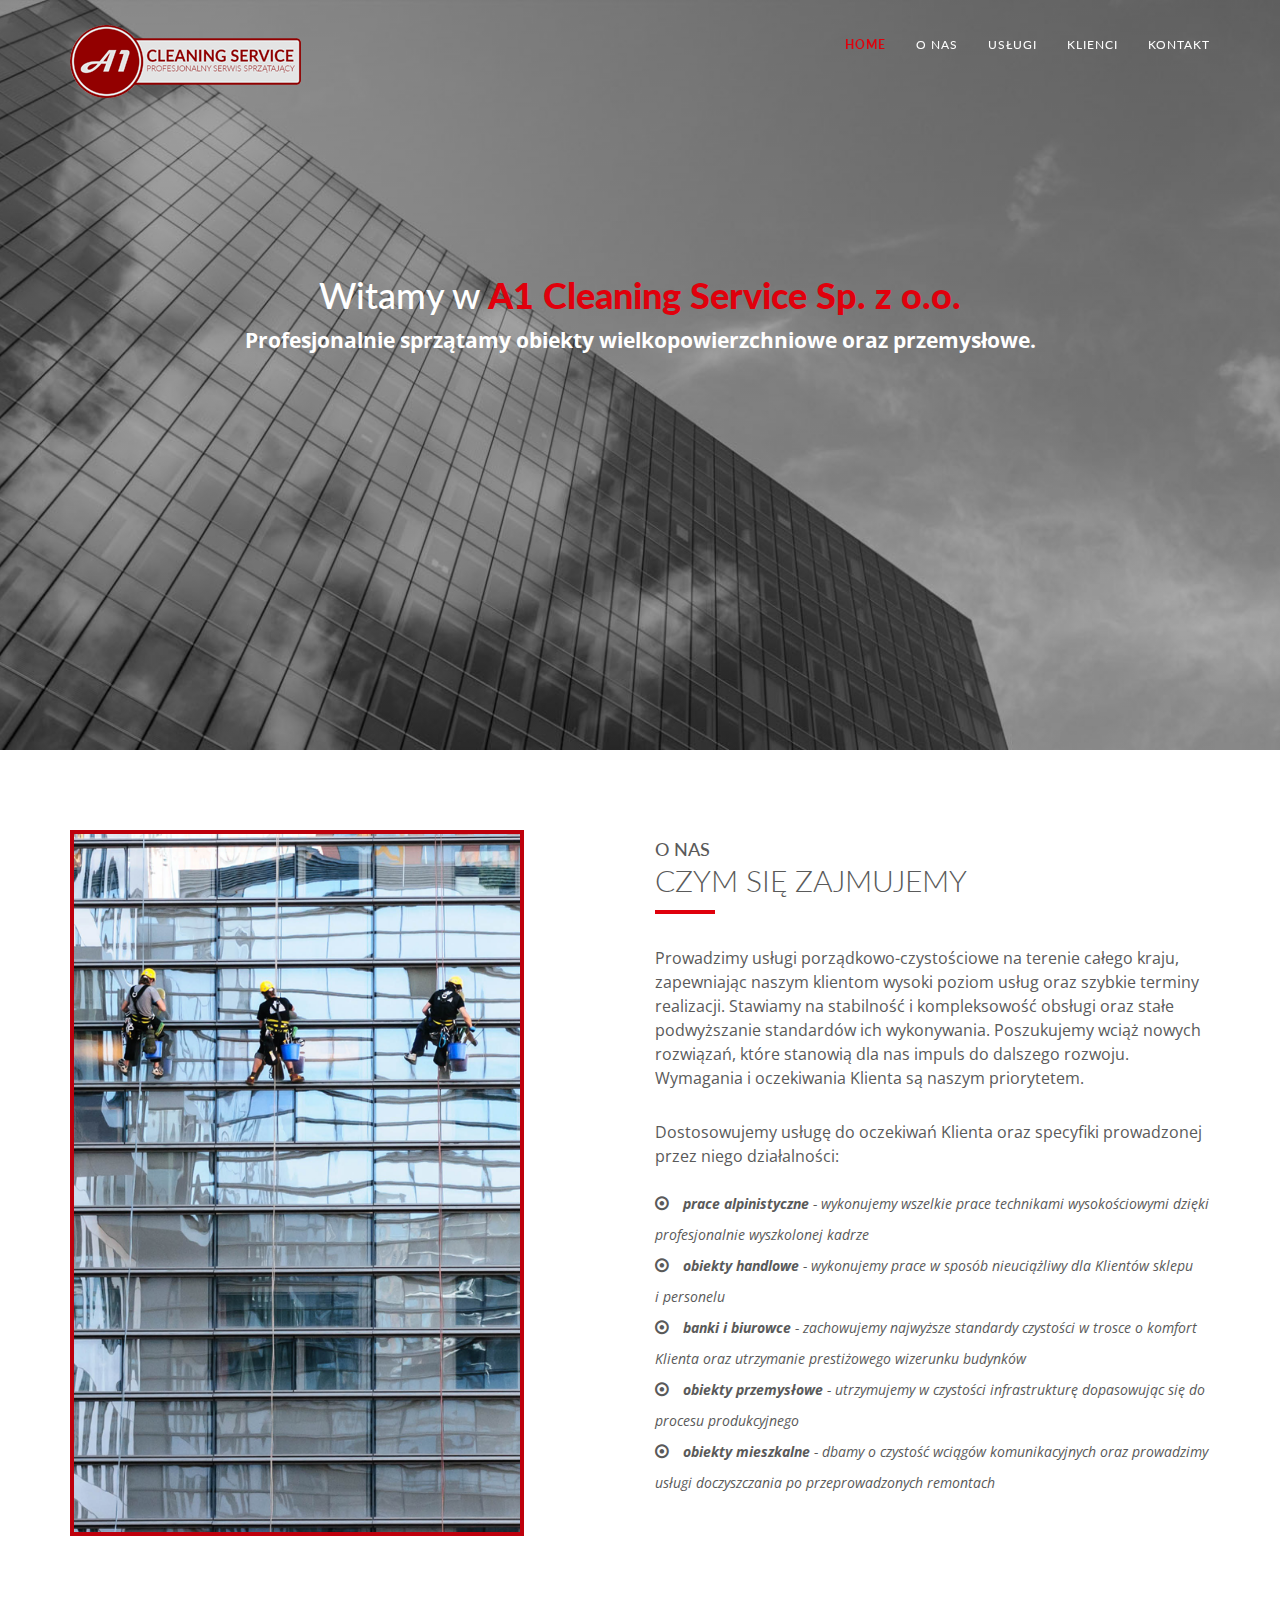
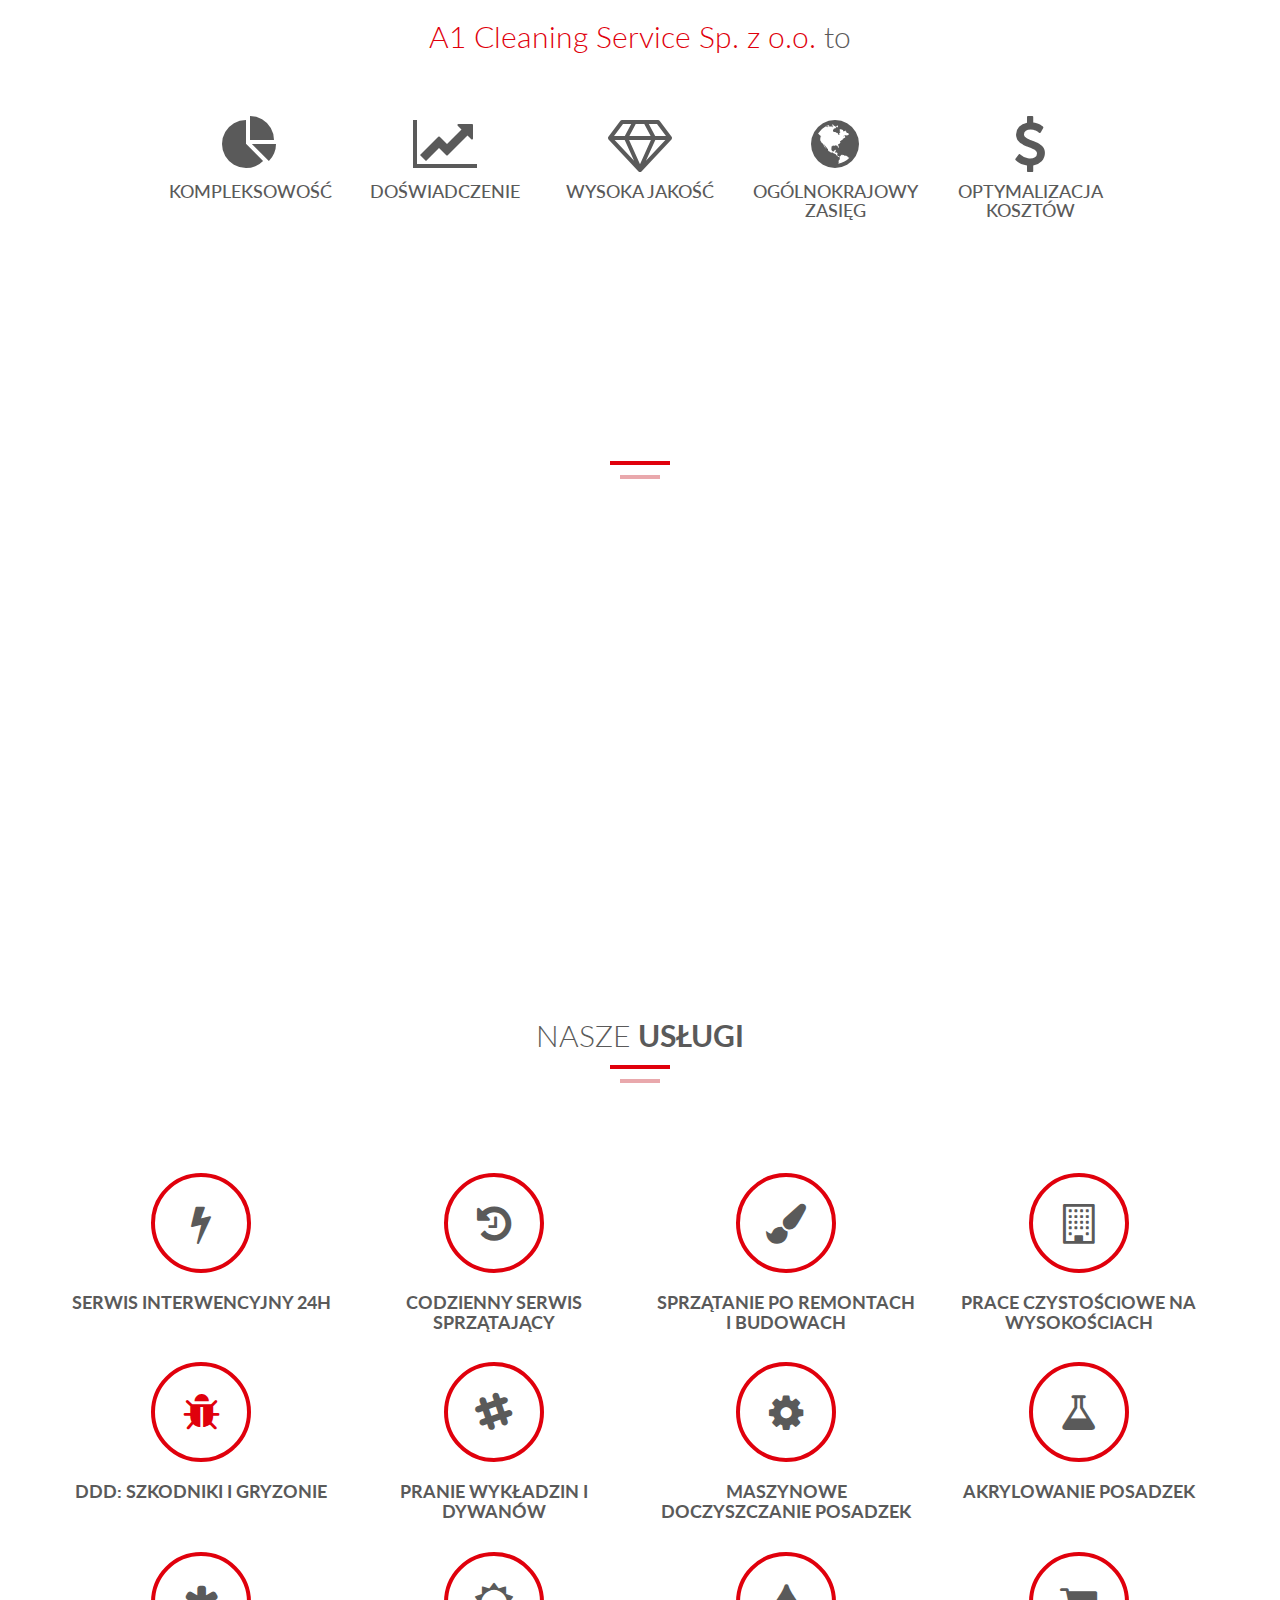
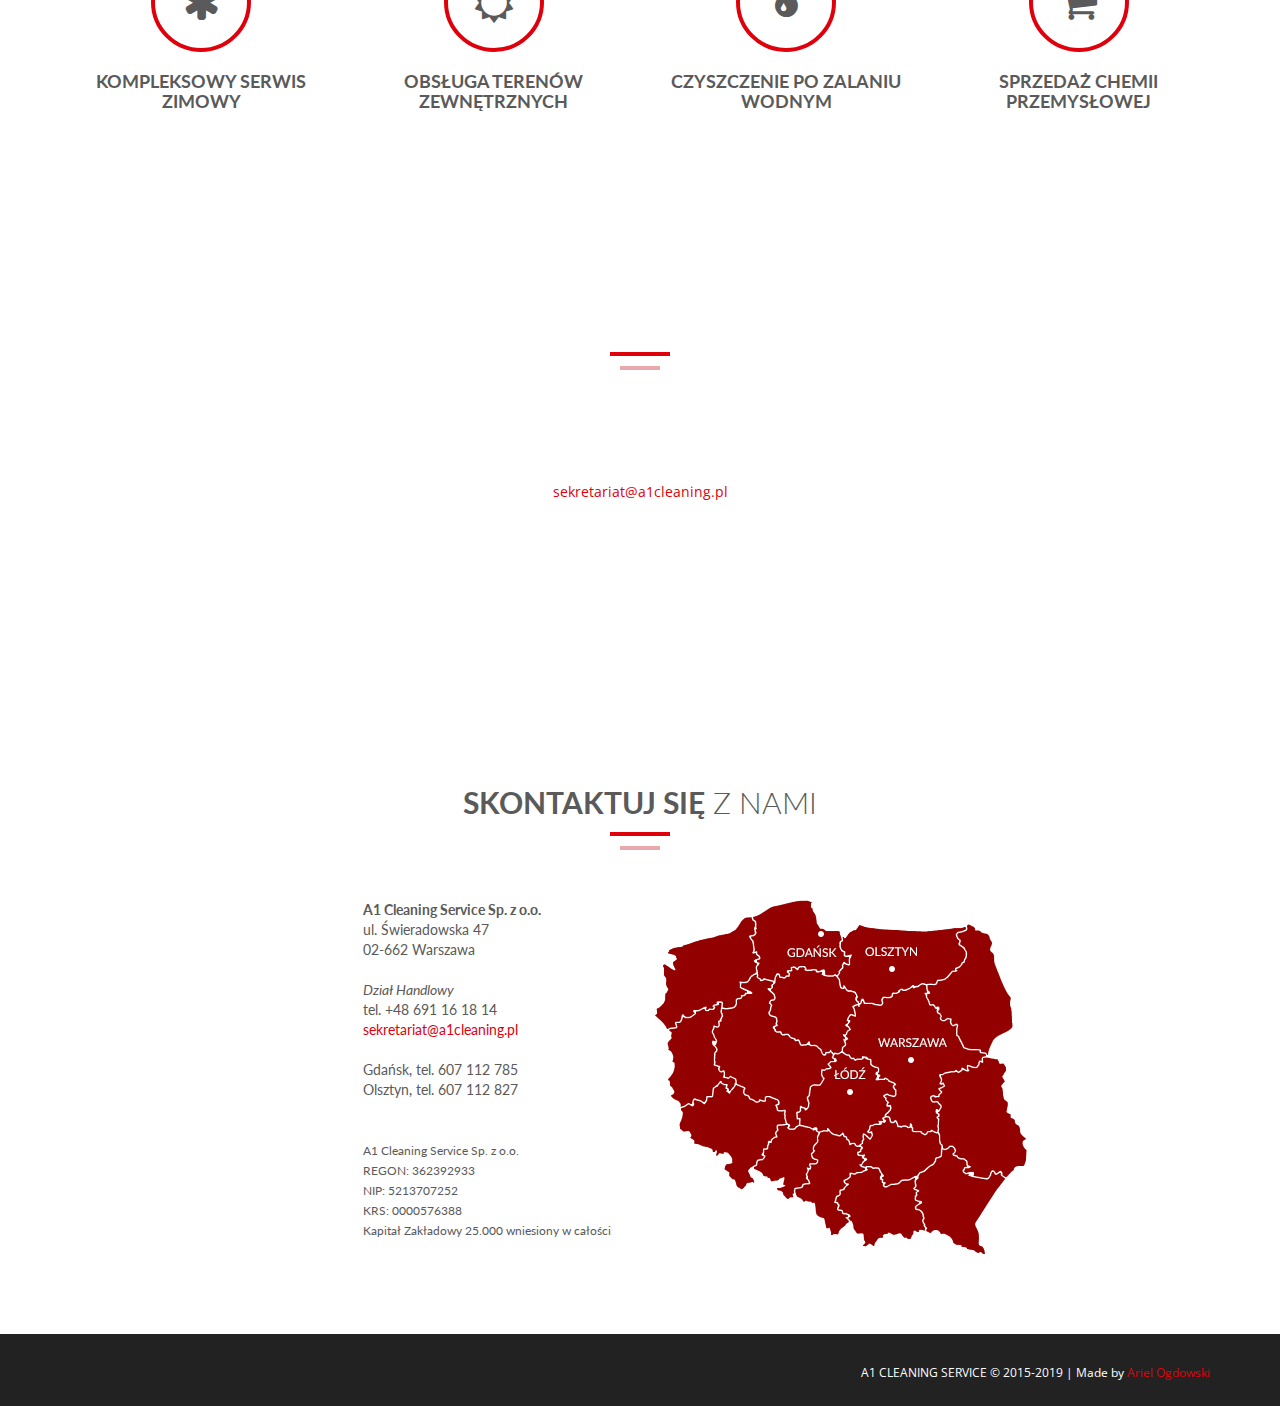
<file: index.html>
<!DOCTYPE html>
<html lang="pl">
  <head>
    <!-- Basic Page Needs
    ================================================== -->
    <meta charset="utf-8">
    <!--[if IE]><meta http-equiv="x-ua-compatible" content="IE=9" /><![endif]-->
    <meta name="viewport" content="width=device-width, initial-scale=1, maximum-scale=1, user-scalable=no">
    <title>A1 Cleaning Service Sp. z o.o.</title>
    <meta name="description" content="A1 Cleaning Service. Profesjonalnie sprzątamy obiekty wielkopowierzchniowe oraz przemysłowe">
    <meta name="keywords" content="sprzątanie, warszawa, serwis, sprzątający, 24H, mycie okien, akrylowanie, mycie, firma sprzątająca, sprzątanie interwencyjne">
    <meta name="author" content="Ariel Ogdowski">

    <!-- Favicons
    ================================================== -->
    <link rel="shortcut icon" href="img/favicon.ico" type="image/x-icon">

    <!-- Bootstrap -->
    <link rel="stylesheet" type="text/css"  href="css/bootstrap.css">
    <link rel="stylesheet" type="text/css" href="fonts/font-awesome/css/font-awesome.css">

    <!-- Stylesheet
    ================================================== -->
    <link rel="stylesheet" type="text/css"  href="css/style.css">
    <link rel="stylesheet" type="text/css" href="css/responsive.css">

    <link href='http://fonts.googleapis.com/css?family=Lato:100,300,400,700,900,100italic,300italic,400italic,700italic,900italic&subset=latin,latin-ext' rel='stylesheet' type='text/css'>
    <link href='http://fonts.googleapis.com/css?family=Open+Sans:300italic,400italic,600italic,700italic,800italic,700,300,600,800,400&subset=latin,latin-ext' rel='stylesheet' type='text/css'>

    <script type="text/javascript" src="js/modernizr.custom.js"></script>

    <!-- HTML5 shim and Respond.js for IE8 support of HTML5 elements and media queries -->
    <!-- WARNING: Respond.js doesn't work if you view the page via file:// -->
    <!--[if lt IE 9]>
      <script src="https://oss.maxcdn.com/html5shiv/3.7.2/html5shiv.min.js"></script>
      <script src="https://oss.maxcdn.com/respond/1.4.2/respond.min.js"></script>
    <![endif]-->
  </head>
  <body>
    <!-- Navigation
    ==========================================-->
    <nav id="tf-menu" class="navbar navbar-default navbar-fixed-top">
      <div class="container">
        <!-- Brand and toggle get grouped for better mobile display -->
        <div class="navbar-header">
          <button type="button" class="navbar-toggle collapsed" data-toggle="collapse" data-target="#bs-example-navbar-collapse-1">
            <span class="sr-only">Toggle navigation</span>
            <span class="icon-bar"></span>
            <span class="icon-bar"></span>
            <span class="icon-bar"></span>
          </button>
          <a class="navbar-brand" href="index.html"><img src="img/logo.png"></a>
        </div>

        <!-- Collect the nav links, forms, and other content for toggling -->
        <div class="collapse navbar-collapse" id="bs-example-navbar-collapse-1">
          <ul class="nav navbar-nav navbar-right">
            <li><a href="#tf-home" class="page-scroll color-light">Home</a></li>
            <li><a href="#tf-about" class="page-scroll color-light">O nas</a></li>
            <li><a href="#tf-services" class="page-scroll color-light">Usługi</a></li>
            <li><a href="#tf-clients" class="page-scroll color-light">Klienci</a></li>
            <li><a href="#tf-contact" class="page-scroll color-light">Kontakt</a></li>
          </ul>
        </div><!-- /.navbar-collapse -->
      </div><!-- /.container-fluid -->
    </nav>

    <!-- Home Page
    ==========================================-->
    <div id="tf-home" class="text-center">
        <div class="overlay">
            <div class="content header1">
                <h1>Witamy w <strong><span class="color-light">A1 Cleaning Service Sp. z o.o.</span></strong></h1>
                <p class="lead">
                    <strong>Profesjonalnie sprzątamy obiekty wielkopowierzchniowe oraz przemysłowe.</strong><br>
                </p>
            </div>
        </div>
    </div>

    <!-- About Us Page
    ==========================================-->
    <div id="tf-about">
        <div class="container">
            <div class="row">
                <div class="col-md-6">
                    <img src="img/02.png" class="img-responsive">
                </div>
                <div class="col-md-6">
                    <div class="about-text">
                        <div class="section-title">
                            <h4>O nas</h4>
                            <h2>Czym się zajmujemy</h2>
                            <hr>
                            <div class="clearfix"></div>
                        </div>

                        <p class="intro">Prowadzimy usługi porządkowo-czystościowe na terenie całego kraju,
                            zapewniając naszym klientom wysoki poziom usług oraz szybkie terminy realizacji.
                            Stawiamy na stabilność i kompleksowość obsługi oraz stałe podwyższanie standardów ich wykonywania.
                            Poszukujemy wciąż nowych rozwiązań, które stanowią dla nas impuls do dalszego rozwoju.
                            Wymagania i oczekiwania Klienta są naszym priorytetem.</p>
                        <ul class="about-list">
                            <p class="intro">Dostosowujemy usługę do oczekiwań Klienta oraz specyfiki prowadzonej przez niego działalności:</p><br>

                            <li>
                                <span class="fa fa-dot-circle-o"></span>
                                <small><em><strong>prace alpinistyczne</strong> - wykonujemy wszelkie prace technikami wysokościowymi dzięki profesjonalnie wyszkolonej kadrze</em></small>
                            </li>
                            <li>
                                <span class="fa fa-dot-circle-o"></span>
                                <small><em><strong>obiekty handlowe</strong> - wykonujemy prace w sposób nieuciążliwy dla Klientów sklepu i personelu</em></small>
                            </li>
                            <li>
                                <span class="fa fa-dot-circle-o"></span>
                                <small><em><strong>banki i biurowce</strong> - zachowujemy najwyższe standardy czystości w trosce o komfort Klienta oraz utrzymanie prestiżowego wizerunku budynków</em></small>
                            </li>
                            <li>
                                <span class="fa fa-dot-circle-o"></span>
                                <small><em><strong>obiekty przemysłowe</strong> - utrzymujemy w czystości infrastrukturę dopasowując się do procesu produkcyjnego</em></small>
                            </li>
                            <li>
                                <span class="fa fa-dot-circle-o"></span>
                                <small><em><strong>obiekty mieszkalne</strong> - dbamy o czystość wciągów komunikacyjnych oraz prowadzimy usługi doczyszczania po przeprowadzonych remontach</em></small>
                            </li>

                        </ul>
                    </div>
                </div>

                <div class="col-md-12 text-center">
                    <br><br><br>
                    <div class="section-title center">
                    <h2 class="caps"><span class="color">A1 Cleaning Service Sp. z o.o.</span> to</h2>
                    </div>
                    <br><br>
                    <div class="row">
                        <div class="col-md-2 col-md-offset-1 col-sm-6 service">
                            <i class="fa fa-pie-chart fa-4x"></i>
                            <h4><span>Kompleksowość</span></h4>
                        </div>

                        <div class="col-md-2 col-sm-6 service">
                            <i class="fa fa-line-chart fa-4x"></i>
                            <h4><span>Doświadczenie</span></h4>
                        </div>

                        <div class="col-md-2 col-sm-6 service">
                            <i class="fa fa-diamond fa-4x"></i>
                            <h4><span>Wysoka jakość</span></h4>
                        </div>

                        <div class="col-md-2 col-sm-6 service">
                            <i class="fa fa-globe fa-4x"></i>
                            <h4><span>Ogólnokrajowy zasięg</span></h4>
                        </div>

                        <div class="col-md-2 col-sm-6 service">
                            <i class="fa fa-usd fa-4x"></i>
                            <h4><span>Optymalizacja kosztów</span></h4>
                        </div>
                    </div>
                </div>
            </div>
        </div>
    </div>

    <!-- Virtues Page
    ==========================================-->
    <div id="tf-virtues" class="text-center">
        <div class="overlay">
            <div class="container">
                <div class="section-title center">
                    <h2>Nasze <strong>atuty</strong></h2>
                    <div class="line">
                        <hr>
                    </div>
                <div class="clearfix"></div>
            </div>
            <div class="space"></div>
            <div class="row">
                <div class="col-md-4 col-sm-12 service">
                    <i class="fa fa-users fa-4x"></i>
                    <h4><strong>Pracownicy</strong></h4>
                    <p>Szczególną wagę przykładamy do naboru, szkolenia, motywowania i
                        nadzorowania pracowników wykonujących usługi. Dysponujemy odpowiednią
                        kadrą kierowniczą, a wszyscy pracownicy przechodzą szkolenia
                        teoretyczne i praktyczne. Bezpośredni nadzór nad pracownikami
                        umożliwia sprawne zarządzanie usługą i szybkie rozwiązywanie wszelkich
                        problemów organizacyjnych.</p>
                </div>

                <div class="col-md-4 col-sm-12 service">
                    <i class="fa fa-graduation-cap fa-4x"></i>
                    <h4><strong>Szkolenia</strong></h4>
                    <p>Dobór odpowiedniej kadry pracowniczej jest dla nas priorytetem,
                        gdyż to oni wykonują bezpośrednio usługę lub ją nadzorują.
                        Aby zwiększać swą wiedzę są cyklicznie szkoleni z zakresu technologii,
                        a ich praca poddawana jest ciągłej kontroli.</p>
                </div>

                <div class="col-md-4 col-sm-12 service">
                    <i class="fa fa-cogs fa-4x"></i>
                    <h4><strong>Technologia</strong></h4>
                    <p>Opracowaliśmy standardy i normy dla wykonywanych usług porządkowo-czystościowych,
                        zawierają one wytyczne  co podnosi efektywność i sprawność świadczonych usług.
                        Dysponujemy odpowiednimi urządzeniami co umożliwia wykonywanie zaawansowanych technologicznie usług.</p>
                </div>

            </div>

            </div>
        </div>
    </div>

    <!-- Services Section
    ==========================================-->
    <div id="tf-services" class="text-center">
        <div class="container">
            <div class="section-title center">
                <h2>Nasze <strong>usługi</strong></h2>
                <div class="line">
                    <hr>
                </div>
                <div class="clearfix"></div>
                </div>
            <div class="space"></div>
            <div class="row">
                <div class="col-md-3 col-sm-6 service">
                    <i class="fa fa-bolt"></i>
                    <h4><strong>Serwis interwencyjny 24h</strong></h4>
                </div>

                <div class="col-md-3 col-sm-6 service">
                    <i class="fa fa-history"></i>
                    <h4><strong>Codzienny serwis sprzątający</strong></h4>
                </div>

                <div class="col-md-3 col-sm-6 service">
                    <i class="fa fa-paint-brush"></i>
                    <h4><strong>Sprzątanie po remontach i budowach</strong></h4>
                </div>

                <div class="col-md-3 col-sm-6 service">
                    <i class="fa fa-building-o"></i>
                    <h4><strong>Prace czystościowe na wysokościach</strong></h4>
                </div>
            </div>
            <br>
            <div class="row">
                <a class="symbol-link" href="uslugi/ddd.html">
                    <div class="col-md-3 col-sm-6 service">
                        <i class="fa fa-bug" data-toggle="tooltip" data-placement="top" title="Kliknij by dowiedzieć się więcej"></i>
                        <h4 class="grey"><strong>DDD: Szkodniki i gryzonie</strong></h4>
                    </div>
                </a>
                <div class="col-md-3 col-sm-6 service">
                    <i class="fa fa-slack"></i>
                    <h4><strong>Pranie wykładzin i dywanów</strong></h4>
                </div>
                <div class="col-md-3 col-sm-6 service">
                    <i class="fa fa-cog"></i>
                    <h4><strong>Maszynowe doczyszczanie posadzek</strong></h4>
                </div>
                <div class="col-md-3 col-sm-6 service">
                    <i class="fa fa-flask"></i>
                    <h4><strong>Akrylowanie posadzek</strong></h4>
                </div>
                </div>
            <br>
            <div class="row">
                <div class="col-md-3 col-sm-6 service">
                    <i class="fa fa-asterisk"></i>
                    <h4><strong>Kompleksowy serwis zimowy</strong></h4>
                </div>
                <div class="col-md-3 col-sm-6 service">
                    <i class="fa fa-sun-o"></i>
                    <h4><strong>Obsługa terenów zewnętrznych</strong></h4>
                </div>
                <div class="col-md-3 col-sm-6 service">
                    <i class="fa fa-tint"></i>
                    <h4><strong>Czyszczenie po zalaniu wodnym</strong></h4>
                </div>
                <div class="col-md-3 col-sm-6 service">
                    <i class="fa fa-shopping-cart"></i>
                    <h4><strong>Sprzedaż chemii przemysłowej</strong></h4>
                </div>
            </div>

        </div>
    </div>

    <!-- Clients Section
    ==========================================-->
    <div id="tf-clients" class="text-center">
        <div class="overlay">
            <div class="container">

                <div class="section-title center">
                    <h2><strong>Nasi Klienci</strong> w grupie finansowej</h2>
                    <div class="line">
                        <hr>
                    </div>

                </div>
                <br><br>
                <p>Naszymi klientami są firmy ogólnopolskie dla których kompleksowo
                czyścimy obiekty wielkopowierzchniowe i przemysłowe.</p>
                <p>Dokładna lista klientów dostępna dla zainteresowanych
                    <br>
                    <a href="mailto:sekretariat@a1cleaning.pl" class="color-light">sekretariat@a1cleaning.pl</a>
                    </p>
                <br><br>
                <p></p>
                <!--<div class="row">-->
                    <!--<div class="col-md-3 col-sm-6 service">-->
                        <!--<img src="img/client/01.png">-->
                    <!--</div>-->

                    <!--<div class="col-md-3 col-sm-6 service">-->
                        <!--<img src="img/client/02.png">-->
                    <!--</div>-->

                    <!--<div class="col-md-3 col-sm-6 service">-->
                        <!--<img src="img/client/03.png">-->
                    <!--</div>-->

                    <!--<div class="col-md-3 col-sm-6 service">-->
                        <!--<img src="img/client/04.png">-->
                    <!--</div>-->
                <!--</div>-->
                <br><br>
            </div>
        </div>
    </div>

    <!-- Contact Section
    ==========================================-->
    <div id="tf-contact" class="text-center">
        <div class="container">

            <div class="row">
                <div class="col-md-12">
                    <div class="section-title center">
                        <h2><strong>Skontaktuj się</strong> z nami</h2>
                        <div class="line">
                            <hr>
                        </div>
                        <div class="clearfix"></div>
                    </div>
                </div>
                <div class="col-md-3 col-md-offset-3">
                    <div class="contact-box text-left">
						<b>A1 Cleaning Service Sp. z o.o.</b><br>
						ul. Świeradowska 47<br>
                        02-662 Warszawa<br>
                        <br>
                        <em>Dział Handlowy</em><br>
						tel. +48 691 16 18 14<br>
                        <a href="mailto:sekretariat@a1cleaning.pl">sekretariat@a1cleaning.pl</a><br>
                        <br>
                        Gdańsk, tel. 607 112 785<br>
                        Olsztyn, tel. 607 112 827<br>
                    <br><br>
                    <small>A1 Cleaning Service Sp. z o.o.<br>
                        REGON: 362392933<br>
                        NIP: 5213707252 <br>
                        KRS: 0000576388<br>
                        Kapitał Zakładowy 25.000 wniesiony w całości
                    </small>
                    </div>
                </div>

                <div class="col-md-3">

                    <img src="img/mapka.png">

                </div>
            </div>

        </div>
    </div>

    <nav id="footer">
        <div class="container">
            <div class="pull-right fnav">
                <p>A1 CLEANING SERVICE © 2015-2019
                    <span class="no-break"> | </span>
                    <span class="break"></span>
                    Made by <a href="http://ari.pm" class="color-light">Ariel Ogdowski</a></p>
            </div>
        </div>
    </nav>


    <!-- jQuery (necessary for Bootstrap's JavaScript plugins) -->
    <script src="https://ajax.googleapis.com/ajax/libs/jquery/1.11.1/jquery.min.js"></script>
    <script type="text/javascript" src="js/jquery.1.11.1.js"></script>
    <script type="text/javascript" src="js/bootstrap.js"></script>
    <script type="text/javascript" src="js/SmoothScroll.js"></script>

    <!-- Javascripts
    ================================================== -->
    <script type="text/javascript" src="js/main.js"></script>

  </body>
</html>
</file>
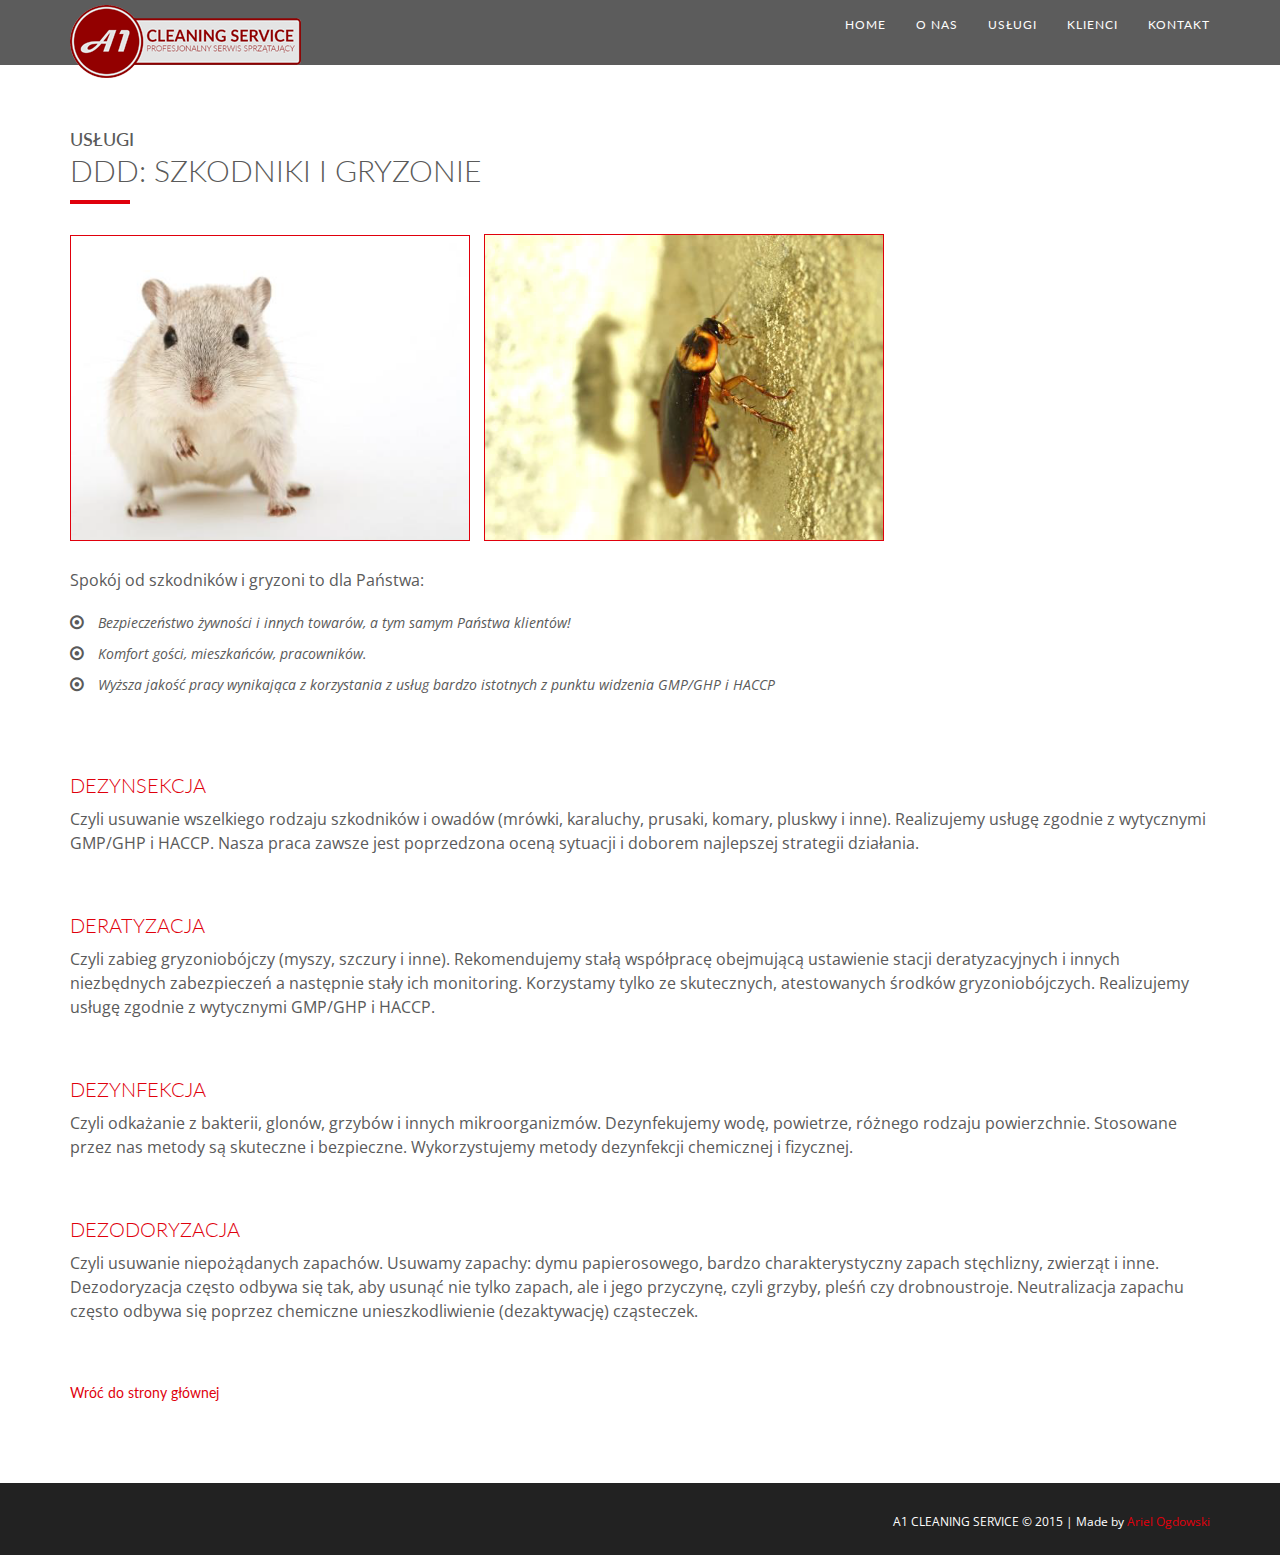
<file: uslugi/ddd.html>
<!DOCTYPE html>
<html lang="pl">
  <head>
    <!-- Basic Page Needs
    ================================================== -->
    <meta charset="utf-8">
    <!--[if IE]><meta http-equiv="x-ua-compatible" content="IE=9" /><![endif]-->
    <meta name="viewport" content="width=device-width, initial-scale=1, maximum-scale=1, user-scalable=no">
    <title>A1 Cleaning Service Sp. z o.o.</title>
    <meta name="description" content="A1 Cleaning Service. Profesjonalnie sprzątamy obiekty wielkopowierzchniowe oraz przemysłowe">
    <meta name="keywords" content="sprzątanie, warszawa, serwis, sprzątający, 24H, mycie okien, akrylowanie, mycie, firma sprzątająca, sprzątanie interwencyjne">
    <meta name="author" content="Ariel Ogdowski">

    <!-- Favicons
    ================================================== -->
    <link rel="shortcut icon" href="../img/favicon.ico" type="image/x-icon">

    <!-- Bootstrap -->
    <link rel="stylesheet" type="text/css"  href="../css/bootstrap.css">
    <link rel="stylesheet" type="text/css" href="../fonts/font-awesome/css/font-awesome.css">

    <!-- Stylesheet
    ================================================== -->
    <link rel="stylesheet" type="text/css"  href="../css/style.css">
    <link rel="stylesheet" type="text/css" href="../css/responsive.css">

    <link href='http://fonts.googleapis.com/css?family=Lato:100,300,400,700,900,100italic,300italic,400italic,700italic,900italic&subset=latin,latin-ext' rel='stylesheet' type='text/css'>
    <link href='http://fonts.googleapis.com/css?family=Open+Sans:300italic,400italic,600italic,700italic,800italic,700,300,600,800,400&subset=latin,latin-ext' rel='stylesheet' type='text/css'>

    <script type="text/javascript" src="../js/modernizr.custom.js"></script>

    <!-- HTML5 shim and Respond.js for IE8 support of HTML5 elements and media queries -->
    <!-- WARNING: Respond.js doesn't work if you view the page via file:// -->
    <!--[if lt IE 9]>
      <script src="https://oss.maxcdn.com/html5shiv/3.7.2/html5shiv.min.js"></script>
      <script src="https://oss.maxcdn.com/respond/1.4.2/respond.min.js"></script>
    <![endif]-->
  </head>
  <body>
    <!-- Navigation
    ==========================================-->
    <nav id="tf-menu" class="navbar navbar-default navbar-fixed-top on">
      <div class="container">
        <!-- Brand and toggle get grouped for better mobile display -->
        <div class="navbar-header">
          <button type="button" class="navbar-toggle collapsed" data-toggle="collapse" data-target="#bs-example-navbar-collapse-1">
            <span class="sr-only">Toggle navigation</span>
            <span class="icon-bar"></span>
            <span class="icon-bar"></span>
            <span class="icon-bar"></span>
          </button>
          <a class="navbar-brand" href="../index.html"><img src="../img/logo.png"></a>
        </div>

        <!-- Collect the nav links, forms, and other content for toggling -->
        <div class="collapse navbar-collapse" id="bs-example-navbar-collapse-1">
          <ul class="nav navbar-nav navbar-right">
            <li><a href="../index.html#tf-home" class="page-scroll color-light">Home</a></li>
            <li><a href="../index.html#tf-about" class="page-scroll color-light">O nas</a></li>
            <li><a href="../index.html#tf-services" class="page-scroll color-light">Usługi</a></li>
            <li><a href="../index.html#tf-clients" class="page-scroll color-light">Klienci</a></li>
            <li><a href="../index.html#tf-contact" class="page-scroll color-light">Kontakt</a></li>
          </ul>
        </div><!-- /.navbar-collapse -->
      </div><!-- /.container-fluid -->
    </nav>

    <!-- Description Page
    ==========================================-->
    <div id="tf-about">
        <div class="container">
            <div class="row">
                <div class="col-md-12">
                    <br><br>
                    <div class="section-title">
                        <h4>Usługi</h4>
                        <h2>DDD: Szkodniki i gryzonie</h2>
                        <hr>
                        <div class="clearfix"></div>
                    </div>
                    <div class="article-img "><img class="img-responsive" src="../img/ddd1.png"></div>
                    <div class="article-img "><img class="img-responsive" src="../img/ddd2.png"></div>

                    <p class="intro">Spokój od szkodników i gryzoni to dla Państwa:</p>
                    <ul class="about-list normal">

                        <li>
                            <span class="fa fa-dot-circle-o"></span>
                            <small><em>Bezpieczeństwo żywności i innych towarów, a tym samym Państwa klientów!</em></small>
                        </li>
                        <li>
                            <span class="fa fa-dot-circle-o"></span>
                            <small><em>Komfort gości, mieszkańców, pracowników.</em></small>
                        </li>
                        <li>
                            <span class="fa fa-dot-circle-o"></span>
                            <small><em>Wyższa jakość pracy wynikająca z korzystania z usług bardzo istotnych z punktu widzenia GMP/GHP i HACCP</em></small>
                        </li>

                    </ul>

                    <br><br><br>
                    <div class="section-title">
                        <h2 class="service">Dezynsekcja</h2>
                        <div class="clearfix"></div>
                    </div>
                    <p class="intro">
                        Czyli usuwanie wszelkiego rodzaju szkodników i owadów (mrówki, karaluchy, prusaki, komary, pluskwy i inne). Realizujemy usługę zgodnie z wytycznymi GMP/GHP i HACCP.
                        Nasza praca zawsze jest poprzedzona oceną sytuacji i doborem najlepszej strategii działania.
                    </p>

                    <br><br><br>
                    <div class="section-title">
                        <h2 class="service">Deratyzacja</h2>
                        <div class="clearfix"></div>
                    </div>
                    <p class="intro">
                        Czyli zabieg gryzoniobójczy (myszy, szczury i inne). Rekomendujemy stałą współpracę obejmującą ustawienie stacji deratyzacyjnych i
                        innych niezbędnych zabezpieczeń a następnie stały ich monitoring. Korzystamy tylko ze skutecznych, atestowanych środków gryzoniobójczych.
                        Realizujemy usługę zgodnie z wytycznymi GMP/GHP i HACCP.
                    </p>



                    <br><br><br>
                    <div class="section-title">
                        <h2 class="service">Dezynfekcja</h2>
                        <div class="clearfix"></div>
                    </div>
                    <p class="intro">
                        Czyli odkażanie z bakterii, glonów, grzybów i innych mikroorganizmów. Dezynfekujemy wodę, powietrze, różnego rodzaju powierzchnie.
                        Stosowane przez nas metody są skuteczne i bezpieczne. Wykorzystujemy metody dezynfekcji chemicznej i fizycznej.
                    </p>


                    <br><br><br>
                    <div class="section-title">
                        <h2 class="service">Dezodoryzacja</h2>
                        <div class="clearfix"></div>
                    </div>
                    <p class="intro">
                        Czyli usuwanie niepożądanych zapachów. Usuwamy zapachy: dymu papierosowego, bardzo charakterystyczny zapach stęchlizny, zwierząt i inne.
                        Dezodoryzacja często odbywa się tak, aby usunąć nie tylko zapach, ale i jego przyczynę, czyli grzyby, pleśń czy drobnoustroje.
                        Neutralizacja zapachu często odbywa się poprzez chemiczne unieszkodliwienie (dezaktywację) cząsteczek.
                    </p>

                    <br><br><br>
                    <a href="../index.html#tf-services">Wróć do strony głównej</a>
                </div>
            </div>
        </div>
    </div>


    <nav id="footer">
        <div class="container">
            <div class="pull-right fnav">
                <p>A1 CLEANING SERVICE © 2015
                    <span class="no-break"> | </span>
                    <span class="break"></span>
                    Made by <a href="http://ogdowski.com" class="color-light">Ariel Ogdowski</a></p>
            </div>
        </div>
    </nav>


    <!-- jQuery (necessary for Bootstrap's JavaScript plugins) -->
    <script src="https://ajax.googleapis.com/ajax/libs/jquery/1.11.1/jquery.min.js"></script>
    <script type="text/javascript" src="../js/jquery.1.11.1.js"></script>
    <script type="text/javascript" src="../js/bootstrap.js"></script>
    <script type="text/javascript" src="../js/SmoothScroll.js"></script>

    <!-- Javascripts
    ================================================== -->
    <!--<script type="text/javascript" src="../js/main.js"></script>-->

  </body>
</html>
</file>
<file: css/style.css>
@import url(http://fonts.googleapis.com/css?family=Lato:100,300,400,700,900,100italic,300italic,400italic,700italic,900italic);
@import url(http://fonts.googleapis.com/css?family=Open+Sans:300italic,400italic,600italic,700italic,800italic,700,300,600,800,400);

body, html{
	font-family: 'Lato', sans-serif;
	text-rendering: optimizeLegibility !important;
	-webkit-font-smoothing: antialiased !important;
	color: #5a5a5a;
}

h1{
	text-transform: uppercase;
}
h1 strong{
	font-weight: 900;
	color: white;
}
h2{
	text-transform: uppercase;
	line-height: 20px;
	margin:  0;
}
h3{
font-size: 18px;
font-weight: 900;
}
h2.service {
	font-size: 20px;
	color: #e0000c;
}
h4{
	text-transform: uppercase;
}
h5{
	text-transform: uppercase;
	font-weight: 700;
	line-height: 20px;
}
p{
	font-family: 'Open Sans', sans-serif;
}
p.intro{
	font-size: 16px;
	margin: 12px 0 0;
	line-height: 24px;
	font-family: 'Open Sans', sans-serif;
}
a {
	color: #e0000c;
}
a:hover,
a:focus{
	text-decoration: none;
	color: rgb(224, 141, 127);
}

a.symbol-link:hover,
a.symbol-link:focus {
	text-decoration: none;
	color: #e0000c;
}


h4.grey {
	color: #5a5a5a !important;
}

.section-title hr{
	border-color: #e0000c;
	border-width: 4px;
	width: 60px;
	float: left;
	clear: both;
}
.clearfix:after {
     visibility: hidden;
     display: block;
     font-size: 0;
     content: " ";
     clear: both;
     height: 0;
     }
.clearfix { display: inline-block; }
* html .clearfix { height: 1%; }
.clearfix { display: block; }
ul, ol{
	padding: 0;
	webkit-padding: 0;
	moz-padding: 0;
}
/* Navigation */
#tf-menu {
	padding: 20px;
	transition: all 0.8s;
}
#tf-menu.navbar-default {
	background-color: rgba(248, 248, 248, 0);
	border-color: rgba(231, 231, 231, 0);
}
#tf-menu a.navbar-brand {
text-transform: uppercase;
font-size: 22px;
color: #fff;
font-weight: 900;
}

#tf-menu.navbar-default .navbar-nav > li > a {
	text-transform: uppercase;
	color: #FFF;
	font-size: 12px;
	letter-spacing: 1px;
}
.on {
	background-color: #5c5c5c !important;
	padding: 0 !important;
}
.navbar-default .navbar-nav > .active > a,
.navbar-default .navbar-nav > .active > a:hover,
.navbar-default .navbar-nav > .active > a:focus {
	color: #e0000c !important;
	background-color: transparent;
	font-weight: 700;
}

.navbar-default .navbar-nav a:hover, {
	color: rgb(224, 141, 127) !important;
}

.navbar-toggle {
	border-radius: 0;
	}
.navbar-default .navbar-toggle:hover, 
.navbar-default .navbar-toggle:focus {
	background-color: #e0000c;
	border-color: #e0000c;
	}
.navbar-default .navbar-toggle:hover>.icon-bar {
	background-color: #FFF;
	}
/* Home Style */
#tf-home{
	background: url(../img/01.jpg);
	background-size: cover;
	background-position: center;
	background-attachment: fixed;
	background-repeat: no-repeat;
	color: #cfcfcf;
}

#tf-home .overlay{
	/*background: -moz-linear-gradient(top,  rgba(0,0,0,0.8) 0%, rgba(0,0,0,0.73) 17%, rgba(0,0,0,0.66) 35%, rgba(0,0,0,0.55) 62%, rgba(0,0,0,0.4) 100%); /!* FF3.6+ *!/*/
	/*background: -webkit-gradient(linear, left top, left bottom, color-stop(0%,rgba(0,0,0,0.8)), color-stop(17%,rgba(0,0,0,0.73)), color-stop(35%,rgba(0,0,0,0.66)), color-stop(62%,rgba(0,0,0,0.55)), color-stop(100%,rgba(0,0,0,0.4))); /!* Chrome,Safari4+ *!/*/
	/*background: -webkit-linear-gradient(top,  rgba(0,0,0,0.8) 0%,rgba(0,0,0,0.73) 17%,rgba(0,0,0,0.66) 35%,rgba(0,0,0,0.55) 62%,rgba(0,0,0,0.4) 100%); /!* Chrome10+,Safari5.1+ *!/*/
	/*background: -o-linear-gradient(top,  rgba(0,0,0,0.8) 0%,rgba(0,0,0,0.73) 17%,rgba(0,0,0,0.66) 35%,rgba(0,0,0,0.55) 62%,rgba(0,0,0,0.4) 100%); /!* Opera 11.10+ *!/*/
	/*background: -ms-linear-gradient(top,  rgba(0,0,0,0.8) 0%,rgba(0,0,0,0.73) 17%,rgba(0,0,0,0.66) 35%,rgba(0,0,0,0.55) 62%,rgba(0,0,0,0.4) 100%); /!* IE10+ *!/*/
		background: linear-gradient(to bottom,  rgba(0,0,0,0.4) 0%,rgba(0,0,0,0.35) 17%,rgba(0,0,0,0.30) 35%,rgba(0,0,0,0.25) 62%,rgba(0,0,0,0.2) 100%); /* W3C */
	filter: progid:DXImageTransform.Microsoft.gradient( startColorstr='#cc000000', endColorstr='#66000000',GradientType=0 ); /* IE6-9 */
	height: 750px;
	background-attachment: fixed;
}
#tf-home p.lead{
	color: white;
}

.content{
	position: relative;
	padding: 20% 0 0;
}

.color{
	color: #e0000c;
}

.color-light{
	color: #e0000c;
}

a.fa.fa-angle-down {
	padding: 10px 15px;
	color: #fff;
	border: 2px solid #b4b4b4;
	border-radius: 50%;
	font-size: 24px;
	margin-top: 200px;
	transition: all 0.5s;
}
a.fa.fa-angle-down:hover{
	background: #e0000c;
	color: #ffffff;
	border: 2px solid #e0000c;
}
/* About Section */
#tf-about{
	padding: 80px 0;
}
ul.about-list{ margin: 30px 0 0 ;}
ul.about-list.normal{ margin: 15px 0;}
ul.about-list li{
	display: block;
	font-size: 16px;
	line-height: 30px;
	font-family: 'Open Sans', sans-serif;
}
ul.about-list li span{ 
	margin-right: 10px;
}

/* Team Section */
#tf-virtues {
	background: url(../img/03.jpg);
	background-size: cover;
	background-position: center;
	background-attachment: fixed;
	background-repeat: no-repeat;
	color: #ffffff;
}
#tf-virtues .overlay{
	/*background: -moz-linear-gradient(top,  rgba(0,0,0,0.8) 0%, rgba(0,0,0,0.73) 17%, rgba(0,0,0,0.66) 35%, rgba(0,0,0,0.55) 62%, rgba(0,0,0,0.4) 100%); /!* FF3.6+ *!/*/
	/*background: -webkit-gradient(linear, left top, left bottom, color-stop(0%,rgba(0,0,0,0.8)), color-stop(17%,rgba(0,0,0,0.73)), color-stop(35%,rgba(0,0,0,0.66)), color-stop(62%,rgba(0,0,0,0.55)), color-stop(100%,rgba(0,0,0,0.4))); /!* Chrome,Safari4+ *!/*/
	/*background: -webkit-linear-gradient(top,  rgba(0,0,0,0.8) 0%,rgba(0,0,0,0.73) 17%,rgba(0,0,0,0.66) 35%,rgba(0,0,0,0.55) 62%,rgba(0,0,0,0.4) 100%); /!* Chrome10+,Safari5.1+ *!/*/
	/*background: -o-linear-gradient(top,  rgba(0,0,0,0.8) 0%,rgba(0,0,0,0.73) 17%,rgba(0,0,0,0.66) 35%,rgba(0,0,0,0.55) 62%,rgba(0,0,0,0.4) 100%); /!* Opera 11.10+ *!/*/
	/*background: -ms-linear-gradient(top,  rgba(0,0,0,0.8) 0%,rgba(0,0,0,0.73) 17%,rgba(0,0,0,0.66) 35%,rgba(0,0,0,0.55) 62%,rgba(0,0,0,0.4) 100%); /!* IE10+ *!/*/
		background: linear-gradient(to bottom,  rgba(0,0,0,0.4) 0%,rgba(0,0,0,0.35) 17%,rgba(0,0,0,0.30) 35%,rgba(0,0,0,0.25) 62%,rgba(0,0,0,0.2) 100%); /* W3C */
	filter: progid:DXImageTransform.Microsoft.gradient( startColorstr='#cc000000', endColorstr='#66000000',GradientType=0 ); /* IE6-9 */
	height: auto;
	background-attachment: fixed;
	padding: 80px 0;
}
.section-title.center{
	padding: 30px 0;
}
.section-title h2,
.section-title.center h2{
	font-weight: 300;
}
.section-title.center .line{
	border-top: 4px solid #e0000c;
	height: 10px;
	width: 60px;
	text-align: center;
	margin: 0 auto;
	margin-top: 20px;
}

.section-title.center hr {
	border-top: 4px solid rgba(190, 0, 12, 0.34);
	width: 40px;
	text-align: center;
	margin-top: 10px;
	position: relative;
	left: 17%;
}
#team{ margin: 0 auto}
#team .item{
    padding: 0;
    margin: 15px;
    color: #FFF;
    text-align: center;
}

img.img-circle.team-img {
	width: 120px;
	height: 120px;
	border: 4px solid transparent;
	transition: all 0.5s;
}
#tf-virtues .item .thumbnail:hover>img.img-circle.team-img{
	border: 4px solid #e0000c;
}
#tf-virtues .thumbnail {
	background: transparent;
	border: 0;
}

#tf-virtues .thumbnail .caption {
	padding: 9px;
	color: #F2F2F2;
}

.owl-theme .owl-controls .owl-page span {
	display: block;
	width: 10px;
	height: 10px;
	margin: 5px 7px;
	filter: Alpha(Opacity=1);
	opacity: 1;
	-webkit-border-radius: 0;
	-moz-border-radius: 20px;
	border-radius: 0;
	background: #FFFFFF;
	transition: all 0.5s;
}

.owl-theme .owl-controls .owl-page.active span, 
.owl-theme .owl-controls.clickable .owl-page:hover span {
	filter: Alpha(Opacity=100);
	opacity: 1;
	background: #e0000c;
}
.owl-theme .owl-controls .owl-page.active span{
	background: #e0000c;
}

/* Services Section */
#tf-services{
	padding: 80px 0;
}

.space{
	margin-top: 40px;
}

#tf-services i.fa {
	font-size: 40px;
	border: 4px solid #e0000c;
	width: 100px;
	height: 100px;
	padding: 27px 25px;
	margin-bottom: 10px;
	border-radius: 50%;
	transition: all 0.5s;
}

#tf-services i.fa.fa-mobile{
	font-size: 50px;
	padding: 20px 25px;
}

#tf-services .service:hover>i.fa{
	background: #e0000c;
	color: #ffffff;
}

/* Clients Section */
#tf-clients{
	background: url(../img/04.jpg);
	background-size: cover;
	background-position: center;
	background-attachment: fixed;
	background-repeat: no-repeat;
	color: #ffffff;
}

#tf-clients .overlay{
	/*background: -moz-linear-gradient(top,  rgba(0,0,0,0.8) 0%, rgba(0,0,0,0.73) 17%, rgba(0,0,0,0.66) 35%, rgba(0,0,0,0.55) 62%, rgba(0,0,0,0.4) 100%); /!* FF3.6+ *!/*/
	/*background: -webkit-gradient(linear, left top, left bottom, color-stop(0%,rgba(0,0,0,0.8)), color-stop(17%,rgba(0,0,0,0.73)), color-stop(35%,rgba(0,0,0,0.66)), color-stop(62%,rgba(0,0,0,0.55)), color-stop(100%,rgba(0,0,0,0.4))); /!* Chrome,Safari4+ *!/*/
	/*background: -webkit-linear-gradient(top,  rgba(0,0,0,0.8) 0%,rgba(0,0,0,0.73) 17%,rgba(0,0,0,0.66) 35%,rgba(0,0,0,0.55) 62%,rgba(0,0,0,0.4) 100%); /!* Chrome10+,Safari5.1+ *!/*/
	/*background: -o-linear-gradient(top,  rgba(0,0,0,0.8) 0%,rgba(0,0,0,0.73) 17%,rgba(0,0,0,0.66) 35%,rgba(0,0,0,0.55) 62%,rgba(0,0,0,0.4) 100%); /!* Opera 11.10+ *!/*/
	/*background: -ms-linear-gradient(top,  rgba(0,0,0,0.8) 0%,rgba(0,0,0,0.73) 17%,rgba(0,0,0,0.66) 35%,rgba(0,0,0,0.55) 62%,rgba(0,0,0,0.4) 100%); /!* IE10+ *!/*/
			background: linear-gradient(to bottom,  rgba(0,0,0,0.4) 0%,rgba(0,0,0,0.35) 17%,rgba(0,0,0,0.30) 35%,rgba(0,0,0,0.25) 62%,rgba(0,0,0,0.2) 100%); /* W3C */
	filter: progid:DXImageTransform.Microsoft.gradient( startColorstr='#cc000000', endColorstr='#66000000',GradientType=0 ); /* IE6-9 */
	padding: 80px 0;
	background-attachment: fixed;
}

#clients .item{
    padding: 0;
    margin: 35px;
    color: #FFF;
    text-align: center;
}
/* Gallery Section 
==============================*/
#tf-works{
	padding: 80px 0;
}
.categories{ 
	padding: 10px 0;
}
ul.cat li{
	display: inline-block;
}
#tf-works li.pull-right {
	margin-top: 10px;
}
ol.type li{
	display: inline-block;
	margin-left: 20px;
}
ol.type li:after{
	content: ' | ';
	margin-left: 20px;
}
ol.type li:last-child:after { content: ''; }
ol.type li a{ color: #222222}
ol.type li a.active { font-weight: 700; }
.isotope-item { z-index: 2 }
.isotope-hidden.isotope-item { z-index: 1 }
.isotope,
.isotope .isotope-item {
    /* change duration value to whatever you like */
    -webkit-transition-duration: 0.8s;
    -moz-transition-duration: 0.8s;
    transition-duration: 0.8s;
}
.isotope-item {
    margin-right: -1px;
    -webkit-backface-visibility: hidden;
    backface-visibility: hidden;
}
.isotope {
    -webkit-backface-visibility: hidden;
    backface-visibility: hidden;
    -webkit-transition-property: height, width;
    -moz-transition-property: height, width;
    transition-property: height, width;
}
.isotope .isotope-item {
    -webkit-backface-visibility: hidden;
    backface-visibility: hidden;
    -webkit-transition-property: -webkit-transform, opacity;
    -moz-transition-property: -moz-transform, opacity;
    transition-property: transform, opacity;
}
.portfolio-item{
	margin-bottom: 30px;
}
.portfolio-item .hover-bg{
	height: 260px;
	overflow: hidden;
	position: relative;
}

.hover-bg .hover-text {
	position: absolute;
	text-align: center;
	margin: 0 auto;
	color: #ffffff;
	background: rgba(0, 0, 0, 0.66);
	padding: 25% 0;
	height: 100%;
	width: 100%;
	opacity: 0;
    transition: all 0.5s;
}
.hover-bg .hover-text>h4{
	opacity: 0;
	-webkit-transform: translateY(100%);
            transform: translateY(100%);
            transition: all 0.3s;
}
.hover-bg:hover .hover-text>h4{
	opacity: 1;
    -webkit-backface-visibility:hidden;
    -webkit-transform: translateY(0);
            transform: translateY(0);
}
.hover-bg .hover-text>i{
	opacity: 0;
	-webkit-transform: translateY(0);
            transform: translateY(0);
            transition: all 0.3s;
}
.hover-bg:hover .hover-text>i{
	opacity: 1;
    -webkit-backface-visibility:hidden;
   -webkit-transform: translateY(100%);
            transform: translateY(100%);
}
.hover-bg:hover .hover-text{
	opacity: 1;
}
#tf-works i.fa {
	height: 30px;
	width: 30px;
	border: 1px solid #e0000c;
	font-size: 20px;
	padding: 5px;
	border-radius: 50%;
	color: #e0000c;
}
/* Testimonials Section */
#tf-testimonials{
	background: url(../img/05.jpg);
	background-size: cover;
	background-position: center;
	background-attachment: fixed;
	background-repeat: no-repeat;
	color: #ffffff;
}

#tf-testimonials .overlay{
	/*background: -moz-linear-gradient(top,  rgba(0,0,0,0.8) 0%, rgba(0,0,0,0.73) 17%, rgba(0,0,0,0.66) 35%, rgba(0,0,0,0.55) 62%, rgba(0,0,0,0.4) 100%); /!* FF3.6+ *!/*/
	/*background: -webkit-gradient(linear, left top, left bottom, color-stop(0%,rgba(0,0,0,0.8)), color-stop(17%,rgba(0,0,0,0.73)), color-stop(35%,rgba(0,0,0,0.66)), color-stop(62%,rgba(0,0,0,0.55)), color-stop(100%,rgba(0,0,0,0.4))); /!* Chrome,Safari4+ *!/*/
	/*background: -webkit-linear-gradient(top,  rgba(0,0,0,0.8) 0%,rgba(0,0,0,0.73) 17%,rgba(0,0,0,0.66) 35%,rgba(0,0,0,0.55) 62%,rgba(0,0,0,0.4) 100%); /!* Chrome10+,Safari5.1+ *!/*/
	/*background: -o-linear-gradient(top,  rgba(0,0,0,0.8) 0%,rgba(0,0,0,0.73) 17%,rgba(0,0,0,0.66) 35%,rgba(0,0,0,0.55) 62%,rgba(0,0,0,0.4) 100%); /!* Opera 11.10+ *!/*/
	/*background: -ms-linear-gradient(top,  rgba(0,0,0,0.8) 0%,rgba(0,0,0,0.73) 17%,rgba(0,0,0,0.66) 35%,rgba(0,0,0,0.55) 62%,rgba(0,0,0,0.4) 100%); /!* IE10+ *!/*/
		background: linear-gradient(to bottom,  rgba(0,0,0,0.4) 0%,rgba(0,0,0,0.35) 17%,rgba(0,0,0,0.30) 35%,rgba(0,0,0,0.25) 62%,rgba(0,0,0,0.2) 100%); /* W3C */	filter: progid:DXImageTransform.Microsoft.gradient( startColorstr='#cc000000', endColorstr='#66000000',GradientType=0 ); /* IE6-9 */
	padding: 80px 0;
	background-attachment: fixed;
}
#testimonial {
	padding: 30px 0;
}
#testimonial .item{
    display: block;
    width: 100%;
    height: auto;
}

#testimonial .item p {
	font-weight: 400;
	margin: 30px 0;
	color: #d1d1d1;
}
/* Contact Section */
#tf-contact{
	padding: 80px 0;
}

label {
	float: left;
	font-size: 12px;
	font-weight: 400;
	font-family: 'Open Sans', sans-serif;
}
#tf-contact .form-control {
	display: block;
	width: 100%;
	padding: 6px 12px;
	font-size: 14px;
	line-height: 1.42857143;
	color: #555;
	background-color: #fff;
	background-image: none;
	border: 1px solid #ccc;
	border-radius: 2px;
	-webkit-box-shadow: none;
	box-shadow: none;
	-webkit-transition: none;
	-o-transition: none;
	transition: none;
}

#tf-contact .form-control:focus {
	border-color: inherit;
	outline: 0;
	-webkit-box-shadow: transparent;
	box-shadow: transparent;
}

button.btn.tf-btn.btn-default {
	float: right;
	background: #e0000c;
	border: 0;
	border-radius: 0;
	padding: 10px 40px;
	color: #ffffff;
	text-transform: uppercase;
}

.btn:active, .btn.active {
	background-image: none;
	outline: 0;
	-webkit-box-shadow: none;
	box-shadow: none;
}

.btn:focus, 
.btn:active:focus, 
.btn.active:focus, 
.btn.focus, 
.btn:active.focus, 
.btn.active.focus {
	outline: thin dotted;
	outline: none;
	outline-offset: none;
}
/* Footer */
nav#footer{
	background: #222222;
	color: #ffffff;
	padding: 20px 0 15px 0;
}
nav#footer .fnav{ vertical-align: middle;}
ul.footer-social li{
	display: inline-block;
	margin-right: 10px;
}
nav#footer p{
	font-size: 12px;
	margin-top: 10px;
}
#footer i.fa {
	height: 30px;
	width: 30px;
	border: 2px solid #8c8c8c;
	font-size: 20px;
	padding: 4px 5px;
	border-radius: 50%;
	color: #8c8c8c;
	transition: all 0.5s;
}
#footer i.fa:hover {
	background: #e0000c;
	border-color: #e0000c;
	color: #ffffff;
}

.header1 h1 {
	text-transform: none;
	color: white;
}

.navbar-brand img {
	position: relative;
	top: -10px;
}
.navbar-brand a {
	padding-top: 25px !important;
}

.navbar-brand {
	height: 64px;
}

.caps {
	text-transform: none;
}

/* mobile */

 @media (max-width: 768px) {
	 .navbar {
		 background-color: #535353 !important;
		 padding: 0 !important;
	 }

	 .navbar img {
		 width: 70%;
		 height: auto;
	 }

	 .color-light {
		 display: block;
	 }

	 h2 {
		 line-height: 1.0;
	 }

	 i.fa {
		 margin-top: 20px;
	 }

	 .break {
		 display: block;
	 }

	 .no-break {
		 display: none;
	 }
 }
.article-img {
	width: 400px;
	height: auto;
	display: inline-block;
	margin: 1rem 1rem 1rem 0;
	border: 1px solid #e0000c;
}
</file>
<file: css/responsive.css>
@media (max-width: 768px){
  .content {
	padding: 40% 0 0;
	}
}

@media (max-width: 603px){
#tf-menu.navbar-default {
	background-color: rgba(0, 0, 0, 0.79);
	}
#tf-works li.pull-right, #tf-works li.pull-left {
    margin-top: 10px;
    float: none !important;
    text-align: center;
    display: block;
}
label{
    float: none !important
}
.pull-left.fnav,
.pull-right.fnav {
    float: none !important;
    text-align: center;
}

.hover-bg .hover-text {
    padding: 12% 10%;
}
}
@media (max-width: 360px){
.hover-bg .hover-text {
    padding: 22% 10%;
}
}
</file>
